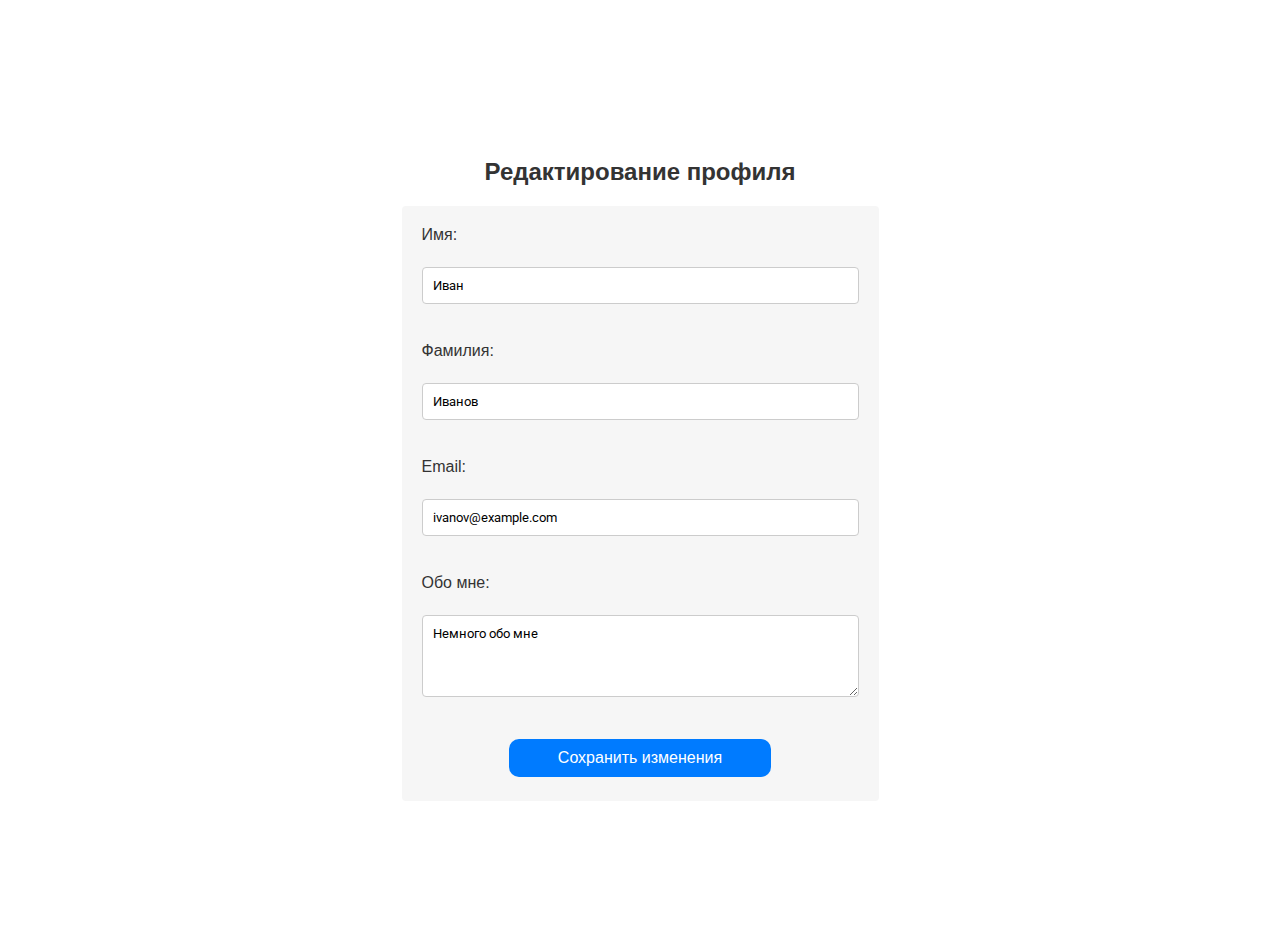
<file: js_edit_profile/index.html>
<!DOCTYPE html>
<link rel="stylesheet" href="index.css">
<link href="https://fonts.googleapis.com/css2?family=Roboto&display=swap" rel="stylesheet">
<html>
    <head>
        <title>Редактирование профиля</title>
        <meta http-equiv="Content-Type" content="text/html; charset=utf-8">
    </head>
    <body>
    
    <h2>Редактирование профиля</h2>
    
    <form id="userForm">
      <label for="fname">Имя:</label><br>
      <input type="text" id="fname" name="fname" value="Иван"><br>
      <label for="lname">Фамилия:</label><br>
      <input type="text" id="lname" name="lname" value="Иванов"><br>
      <label for="email">Email:</label><br>
      <input type="email" id="email" name="email" value="ivanov@example.com"><br>
      <label for="bio">Обо мне:</label><br>
      <textarea id="bio" name="bio" rows="4" cols="50">Немного обо мне</textarea><br>
      <input type="button" value="Сохранить изменения" onclick="submitForm()">
    </form>
    
    <script src="edit.js"></script>
    </body>
</html>
</file>
<file: js_edit_profile/index.css>
body {
    display: flex;
  flex-direction: column;
  align-items: center;
  justify-content: center;
  height: 100vh;
  margin: 0;
}
body {
  font-family: 'Arial', sans-serif;
  padding: 20px;
  background: #ffffff;
}

h2 {
  font-size: 24px;
  margin-bottom: 20px;
  color: #333333;
}

form {
    background: #f6f6f6;
    padding: 20px;
    border-radius: 4px;
    max-width: 500px;
    display: flex;
    flex-direction: column;
  }

label {
  display: block;
  margin-bottom: 5px;
  font-size: 16px;
  color: #333333;
}

input[type="text"],
input[type="email"],
textarea {
  width: 100%;
  padding: 10px;
  margin-bottom: 20px;
  border: 1px solid #cccccc;
  border-radius: 4px;
  box-sizing: border-box;
  font-family: 'Roboto', sans-serif;
}

input[type="button"] {
  background-color: #007BFF;
  color: white;
  border: none;
  padding: 10px 20px;
  text-align: center;
  text-decoration: none;
  display: inline-block;
  font-size: 16px;
  margin: 4px 2px;
  cursor: pointer;
  border-radius: 10px;
  width: 60%;
  display: block;
  margin-left: auto;
  margin-right: auto;
}

textarea {
  resize: vertical;
}
</file>
